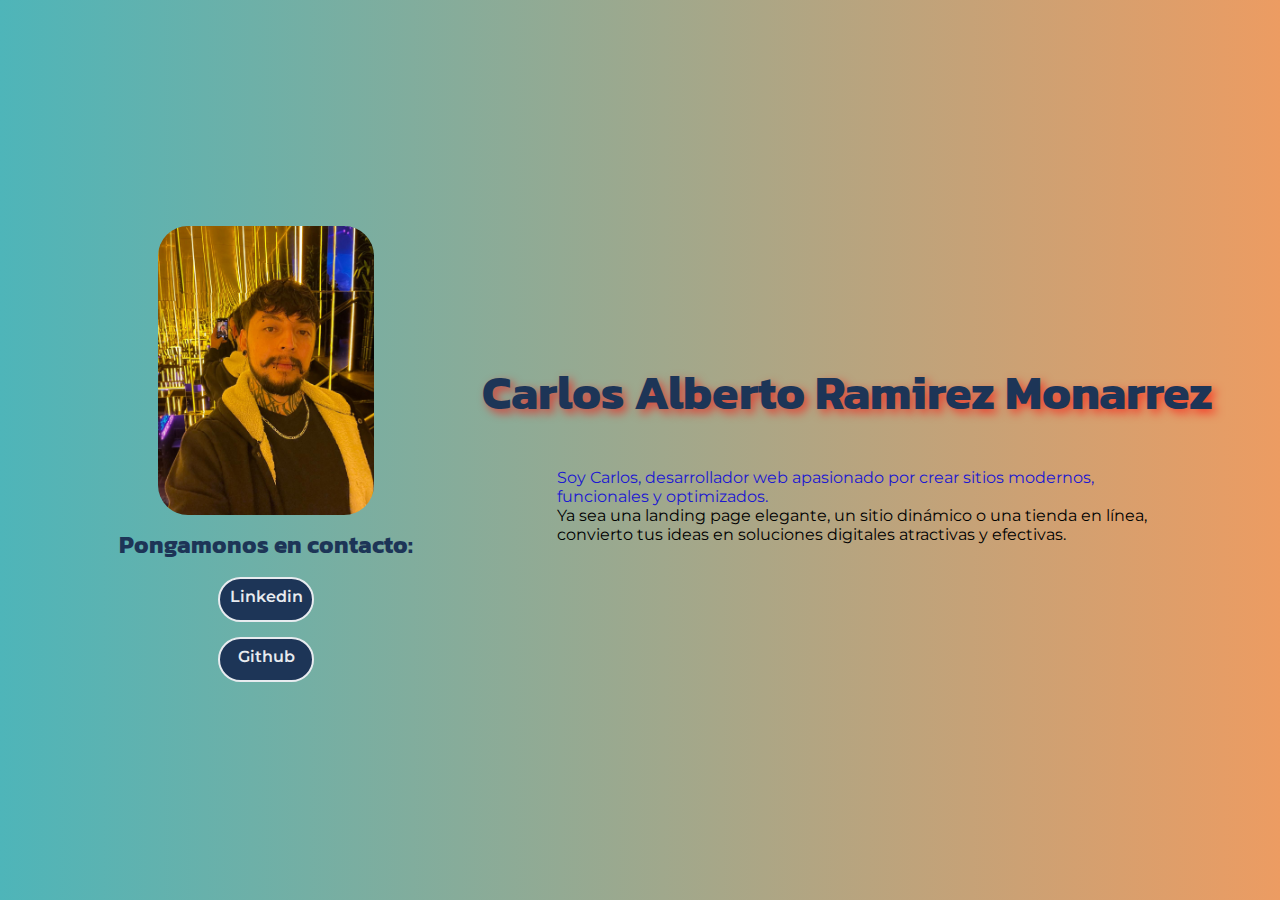
<file: index.html>
<!DOCTYPE html>
<html lang="en">
<head>
    <meta charset="UTF-8">
    <meta name="viewport" content="width=device-width, initial-scale=1.0">
    <link rel="stylesheet" href="style.css">
    <title>Portafolio</title>
</head>
<body>
    <header></header>
    <main class="pagina">
        <section class="pagina__perfil">
            <div class="pagina__perfil__contenedor-imagen">
                <img src="assets/Foto.jpg" alt="Fotografia de Carlos Ramirez">
            </div>
            <div class="pagina__enlaces">
                <h2 class="pagina__enlaces__subtitulo">Pongamonos en contacto:</h2>
                <a class="pagina__enlaces__link" href="https://www.linkedin.com/in/carlos-alberto-ramirez-monarrez-10338034b">Linkedin</a>
                <a class="pagina__enlaces__link" href="https://github.com/Big-Zanahorio">Github</a>
            </div>
        </section>
        <section class="pagina__contenido">
            <h1 class="pagina__contenido__titulo-blog">Carlos Alberto Ramirez Monarrez</h1>
            <div class="pagina__contenido__presentacion">
                <P class="pagina__contenido__presentacion__texto-destacado">Soy Carlos, desarrollador web apasionado por crear sitios modernos, 
                    funcionales y optimizados. 
                </P>
                <p>Ya sea una landing page elegante, 
                    un sitio dinámico o una tienda en línea, 
                    convierto tus ideas en soluciones digitales atractivas y efectivas.
                </p>
            </div>
    
        </section>
    </main>
</body>
</html>
</file>
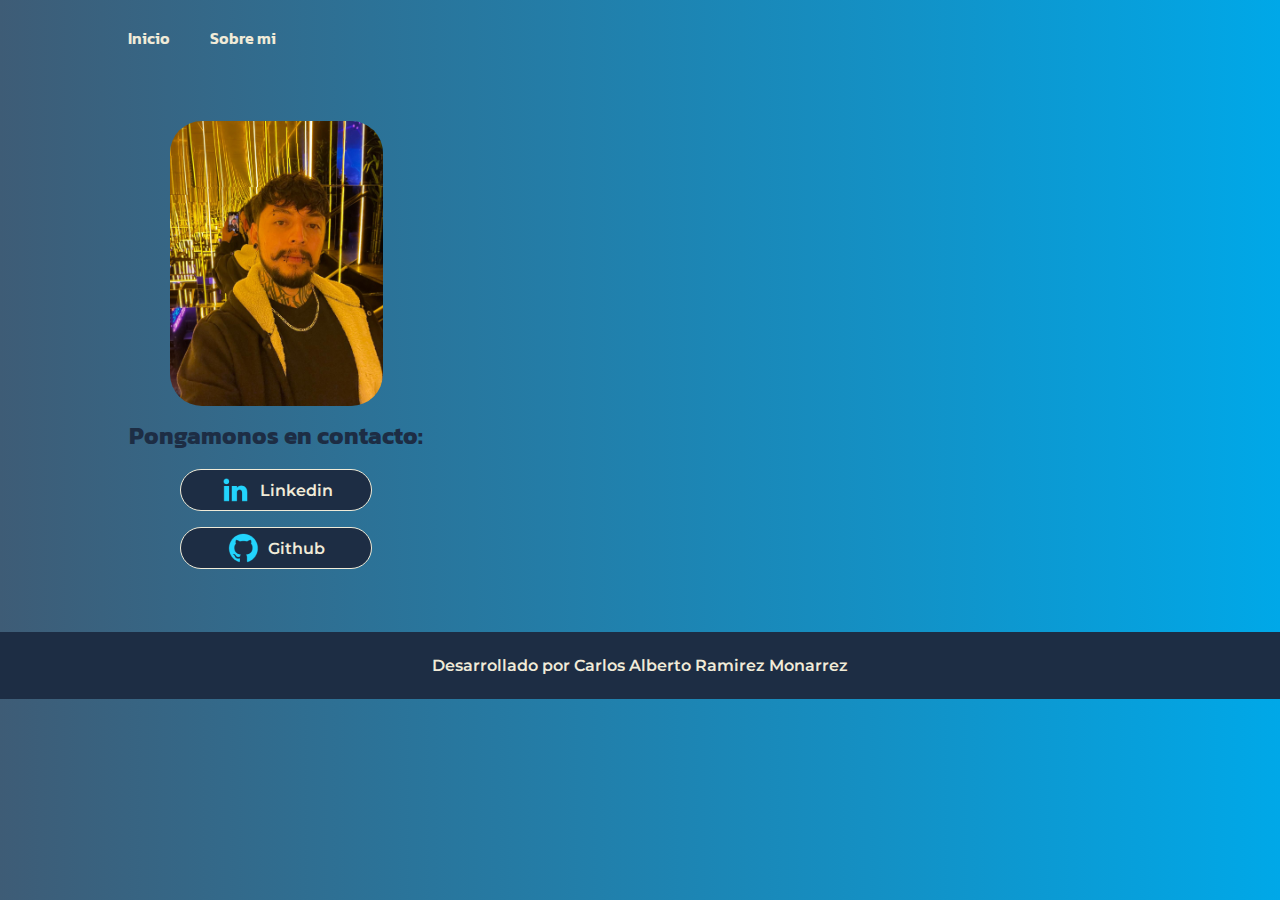
<file: about.html>
<!DOCTYPE html>
<html lang="es-mx">
<head>
    <meta charset="UTF-8">
    <meta name="viewport" content="width=device-width, initial-scale=1.0">
    <link rel="stylesheet" href="styles/style.css">
    <title>Sobre mi</title>
</head>
<body>

    <header class="header">
        <nav class="header__menu">
            <a class="header__menu__link" href="index.html">Inicio</a>
            <a class="header__menu__link" href="about.html">Sobre mi</a>
        </nav>
    </header>
    <main class="pagina">
        <section class="pagina__perfil">
            <div class="pagina__perfil__contenedor-imagen">
                <img src="assets/Foto.jpg" alt="Fotografia de Carlos Ramirez">
            </div>
            <div class="pagina__enlaces">
                <h2 class="pagina__enlaces__subtitulo">Pongamonos en contacto:</h2>
                <a class="pagina__enlaces__link" href="https://www.linkedin.com/in/carlos-alberto-ramirez-monarrez-10338034b">
                    <img src="assets/linkedin.png" alt="Icono de Linkedin">
                    Linkedin</a>
                <a class="pagina__enlaces__link" href="https://github.com/Big-Zanahorio">
                    <img src="assets/github.png" alt="Icono de Instagram">
                    Github</a>
            </div>
        </section>
        <section class="pagina__contenido"></section>
    </main>
    <footer class="footer">
        <p>Desarrollado por Carlos Alberto Ramirez Monarrez</p>
    </footer>
</body>
</html>
</file>
<file: style.css>
@import url('https://fonts.googleapis.com/css2?family=Kanit:ital,wght@0,100;0,200;0,300;0,400;0,500;0,600;0,700;0,800;0,900;1,100;1,200;1,300;1,400;1,500;1,600;1,700;1,800;1,900&family=Montserrat:ital,wght@0,100..900;1,100..900&display=swap');


* {
  /* Reseteo de CSS */
    padding: 0;
    margin: 0;
}

.pagina {
  /* Esta es la division de la pagina principal */
    display: flex;
    align-items: center;
    justify-content: space-around;
    height: 100%;
  }

body {
    /* Aqui se esta modificando el fondo y el tamaño de la pagina*/
    padding: 50px;
    background: linear-gradient(to right, #4eb5b9, #e78036c7);
    height: 100vh;
    box-sizing: border-box;
  }
  
  /* ------  Perfil ------------ */

  /* -- Imagen --- */
  .pagina__perfil {    /* Esta es la seccion con mi foto y mis enlaces */
    text-align: center;
    display: flex;
    flex-direction: column;
    align-items: center;
    flex-shrink: 1.5;
  }

  .pagina__perfil__contenedor-imagen {    /* Este es el contenedor de la imagen en la seccion
                                             Perfil*/
    width: 50%;
    padding: 2%;
  }
  .pagina__perfil__contenedor-imagen img { /* Esta es la imagen dentro del contenedor */
    width: 100%;
    border-radius: 30px;
    transition: transform 0.3s ease;
  }
  
  .pagina__perfil__contenedor-imagen:hover img { /* Aqui se le aplican cambios a la imagen
                                                    cuando el mouse esta sobre ella */
    transform: scale(1.1);
  }

  /* ---- Enlaces ---- */
  .pagina__enlaces { /* Esta es la seccion del perfil donde estan los enlaces */
    width: 100%;
    display: flex;
    justify-content: space-evenly;
    flex-direction: column;
    align-items: center;
    gap: 15px;
  }

  .pagina__enlaces__subtitulo { /* Este es el subtitulo de los enlaces */
    font-family: "Kanit", serif;
    color: #1d3557;
  }

  .pagina__enlaces__link { /* Este es el estilo aplicado a los botones que seran los enlaces */
    text-decoration: none;
    color: #e7ebef;
    background-color: #1d3557;
    transition: color 0.3s ease;
    position: relative;
    width: 80px;
    height: 25px;
    border-radius: 30px;
    padding: 8px 6px;
    font-family: "Montserrat", serif;
    font-weight: 600;
    border: 2px solid #e7ebef;
  }
  
  .pagina__enlaces__link::after { /* Esta es la barra que aparece debajo de los enlaces */
    content: "";
    position: absolute;
    left: 10%;
    bottom: 13px;
    width: 80%;
    height: 2px;
    background-color: #0056b3;
    transform: scaleX(0); /* Aqui se esta suprimiendo el tamaño de la barra para que no se vea*/
    transition: transform 0.3s ease-in-out;
  
  }
  
  .pagina__enlaces__link:hover { /* Estos son los cambios de estilo aplicados a los enlaces
                                    cuando el mouse esta sobre los enlaces */
    color: #0056b3;
    background-color: #3683d5;
    border: 2px solid #0056b3;
  }

  .pagina__enlaces__link:hover::after {/* Estos son los cambios de estilo aplicados a la barra
                                          cuando el mouse esta sobre los enlaces */
    transform: scaleX(1); /* Aqui se esta regresando la barra a su tamaño original */
  }

  /* ---------------- Contenido ---------------- */
  .pagina__contenido { /* Esta es la seccion con el titulo y el texto */
    display: flex;
    flex-direction: column;
    width: 100%;
    gap: 40px;
  }
  /* ---- Titulo ---- */
  .pagina__contenido__titulo-blog { 
    font-family: "Kanit", serif;
    color: #1d3557;
    font-size: 3rem;
    text-shadow: 4px 4px 10px rgba(255, 0, 0, 0.6);
  }
  .pagina__contenido__presentacion {
    font-family: "Montserrat", serif;
    margin: 0 auto;
    width: 80%;
  }

  .pagina__contenido__presentacion__texto-destacado {
    color:#1c18d1;
  }
</file>
<file: styles/style.css>
@import url('https://fonts.googleapis.com/css2?family=Kanit:ital,wght@0,100;0,200;0,300;0,400;0,500;0,600;0,700;0,800;0,900;1,100;1,200;1,300;1,400;1,500;1,600;1,700;1,800;1,900&family=Montserrat:ital,wght@0,100..900;1,100..900&display=swap');

:root {
  --color-primario: #1d2d44;
  --color-secundario: #f0ebd8;
  --color-terciario: #3e5c76;
  --color-cuaternario: #00a8e8;

  --fuente-principal:  "Kanit", sans serif;
  --fuente-secundaria:  "Montserrat", sans serif;
}

* {
  /* Reseteo de CSS */
    padding: 0;
    margin: 0;
}

body {
  /* Aqui se esta modificando el fondo y el tamaño de la pagina*/
  background: linear-gradient(to right, var(--color-terciario), var(--color-cuaternario));
  box-sizing: border-box;
}

.header {
  padding: 2% 0% 0% 10%;
}

.header__menu {
  display: flex;
  gap: 40px;
}

.header__menu__link {
  font-family: var(--fuente-principal);
  text-decoration: none;
  font-weight: 600;
  color: var(--color-secundario);
}

.pagina {
  /* Esta es la division de la pagina principal */
    display: flex;
    align-items: center;
    justify-content: space-around;
    margin: 50px;
    padding: 1%;
  }

  
  /* ------  Perfil ------------ */

  /* -- Imagen --- */
  .pagina__perfil {    /* Esta es la seccion con mi foto y mis enlaces */
    text-align: center;
    display: flex;
    flex-direction: column;
    align-items: center;
    flex-shrink: 1.5;
  }

  .pagina__perfil__contenedor-imagen {    /* Este es el contenedor de la imagen en la seccion
                                             Perfil*/
    width: 50%;
    padding: 2%;
  }
  .pagina__perfil__contenedor-imagen img { /* Esta es la imagen dentro del contenedor */
    width: 100%;
    border-radius: 2rem;
    transition: transform 0.3s ease;
  }
  
  .pagina__perfil__contenedor-imagen:hover img { /* Aqui se le aplican cambios a la imagen
                                                    cuando el mouse esta sobre ella */
    transform: scale(1.1);
  }

  /* ---- Enlaces ---- */
  
  .pagina__enlaces__subtitulo { /* Este es el subtitulo de los enlaces */
    font-family: "Kanit", serif;
    color: var(--color-primario);
  }

  .pagina__enlaces { /* Esta es la seccion del perfil donde estan los enlaces */
    width: 100%;
    display: flex;
    justify-content: space-evenly;
    flex-direction: column;
    align-items: center;
    gap: 1rem;
  }

  .pagina__enlaces__link { /* Este es el estilo aplicado a los botones que seran los enlaces */
    text-decoration: none;
    color: var(--color-secundario);
    background-color: var(--color-primario);
    transition: color 0.3s ease;
    position: relative;
    width: 11.25rem;
    height: 1.5rem;
    border-radius: 2rem;
    padding: .5rem .3rem;
    font-family: var(--fuente-secundaria);
    font-weight: 600;
    border: .12rem solid var(--color-secundario);
    display: flex;
    justify-content: center;
    align-items: center;
    gap: .5rem;
  }
  
  .pagina__enlaces__link::after { /* Esta es la barra que aparece debajo de los enlaces */
    content: "";
    position: absolute;
    left: 10%;
    bottom: .1rem;
    width: 80%;
    height: .1rem;
    background-color: var(--color-primario);
    transform: scaleX(0); /* Aqui se esta suprimiendo el tamaño de la barra para que no se vea*/
    transition: transform 0.3s ease-in-out;
  
  }
  
  .pagina__enlaces__link:hover { /* Estos son los cambios de estilo aplicados a los enlaces
                                    cuando el mouse esta sobre los enlaces */
    color: var(--color-primario);
    background-color: var(--color-cuaternario);
    border: .1rem solid var(--color-primario);
  }

  .pagina__enlaces__link:hover::after {/* Estos son los cambios de estilo aplicados a la barra
                                          cuando el mouse esta sobre los enlaces */
    transform: scaleX(1); /* Aqui se esta regresando la barra a su tamaño original */
  }




  
  /* ---------------- Contenido ---------------- */
  .pagina__contenido { /* Esta es la seccion con el titulo y el texto */
    display: flex;
    flex-direction: column;
    width: 100%;
    gap: 4rem;
    text-align: center;
  }
  /* ---- Titulo ---- */
  .pagina__contenido__titulo { 
    font-family: var(--fuente-principal);
    color: var(--color-primario);
    font-size: 3rem;
    text-shadow: .2rem .2rem .7rem var(--color-secundario);
  }
  .pagina__contenido__presentacion {
    font-family: var(--fuente-secundaria);
    font-weight: 600;
    color: var(--color-secundario);
    margin: 0 auto;
    width: 80%;
  }


  /* ---- Pie de pagina ---- */
  .footer {
    text-align: center;
    color: var(--color-secundario);
    background-color: var(--color-primario);
    padding: 1.5rem;
    font-family: var(--fuente-secundaria);
    font-size: 1rem;
    font-weight: 600;
    bottom: 0;
  }

  @media (max-width: 800px) {

    .header {
      padding: 5%;
    }

    .header__menu {
      justify-content: center;
    }

    .pagina {
      flex-direction: column-reverse;
      margin: 2%;
      gap: 3rem;
    }
  }
</file>
